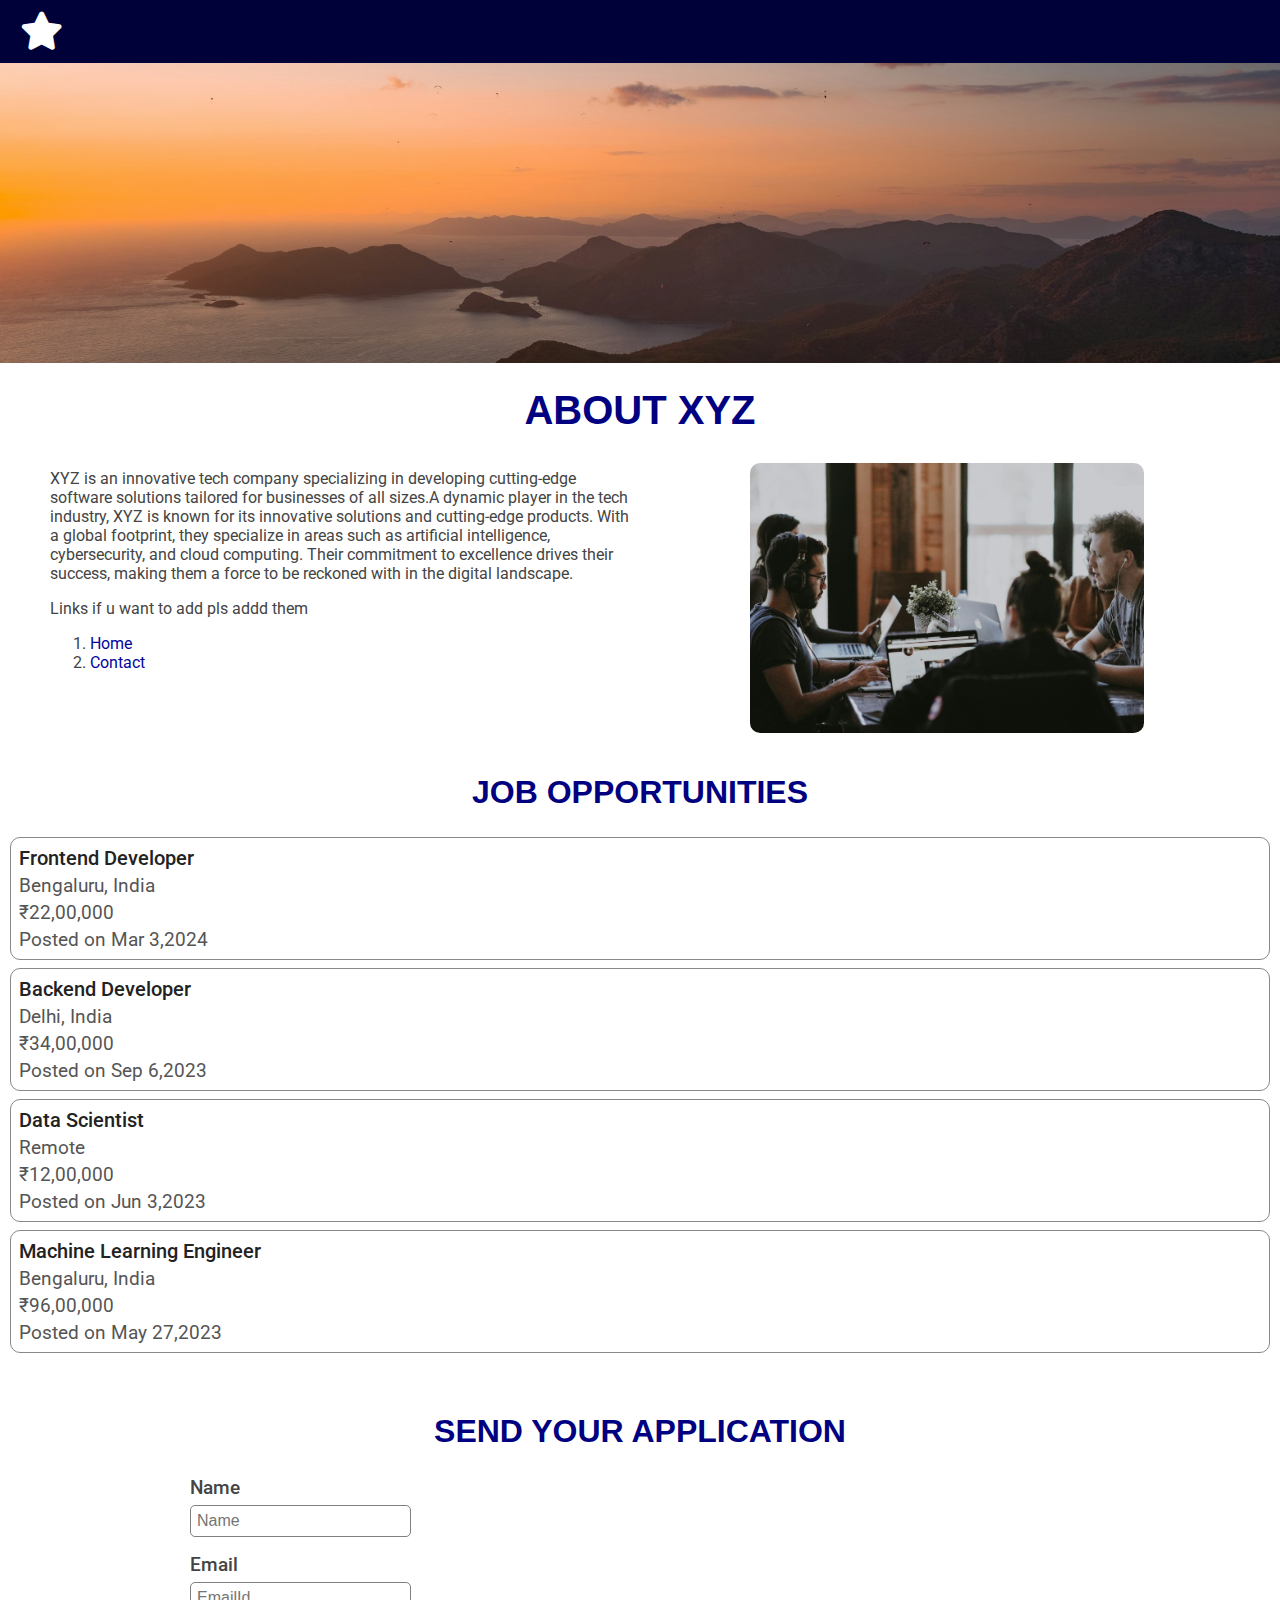
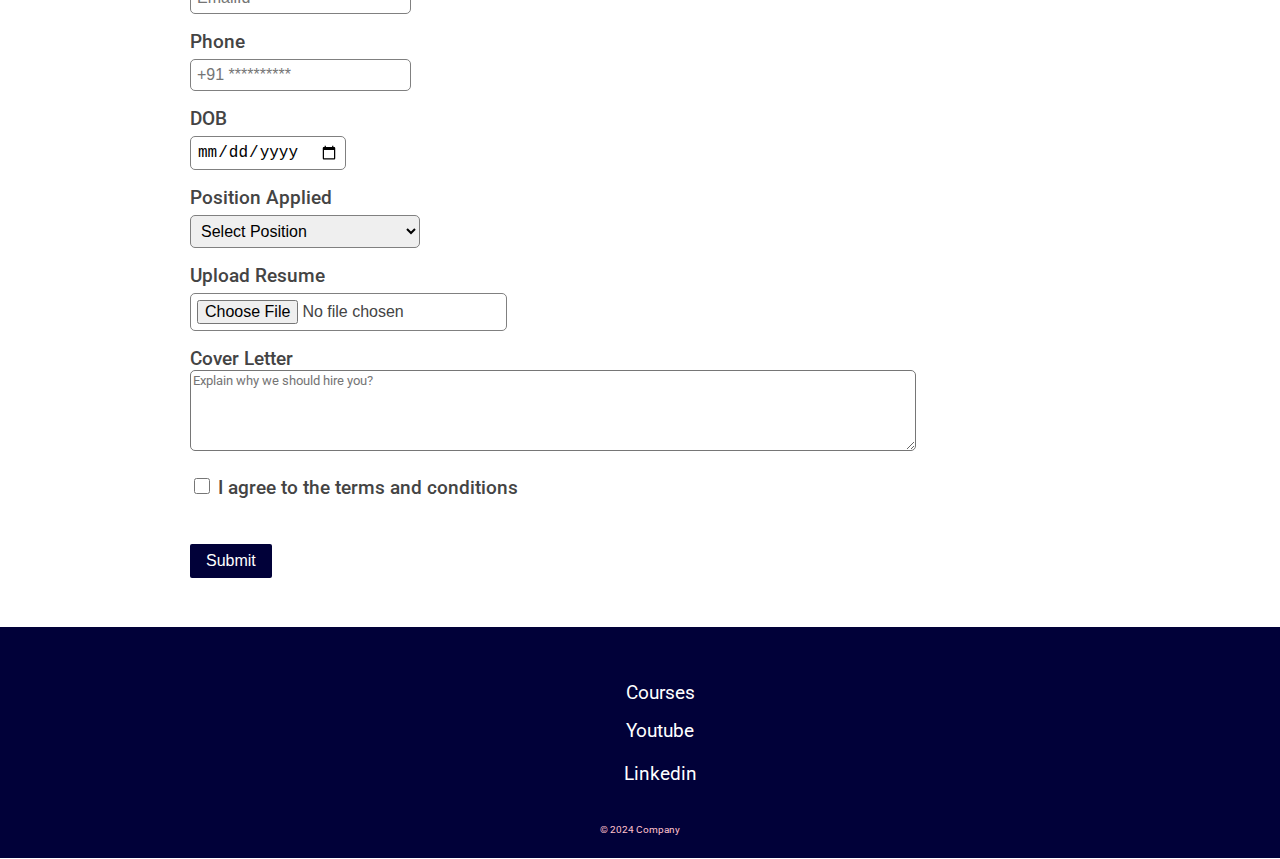
<file: src/index.html>
<!DOCTYPE html>
<html lang="en">

<head>
    <title> XYZ| Jobs</title>
    <meta charset="utf-8">
    <meta name="viewport" content="width=device-width, initial-scale=1">
    <meta name="description" content="Job Openings">
    <meta name="keywords" content="Jobs, XYZ, Software, Developer, Engineer">
    <meta name="author" content="XYZ">
    <meta name="robots" content="index, follow">
    <meta property="og:title" content="XYZ Careers">
    <meta property="og:description" content="Job Openings">
    <meta property="og:image" content="/team.jpg">
    <link rel="icon" type="image/x-icon" href="https://logowik.com/content/uploads/images/795_home.jpg">
    <link rel="stylesheet" href="styles.css">
    <link rel="preconnect" href="https://fonts.googleapis.com">
    <link rel="preconnect" href="https://fonts.gstatic.com" crossorigin>
    <link
        href="https://fonts.googleapis.com/css2?family=Roboto:ital,wght@0,100;0,300;0,400;0,500;0,700;0,900;1,100;1,300;1,400;1,500;1,700;1,900&display=swap"
        rel="stylesheet">
    <link rel="stylesheet" href="https://cdnjs.cloudflare.com/ajax/libs/font-awesome/6.0.0-beta3/css/all.min.css">

</head>

<div>
    <div id="nav-bar">
        <i class="fa-solid fa-star fa-2xl" style="color: #ffffff;"></i>
    </div>
    <img id="banner" src="banner.jpg" alt="Banner for my image">



    <h1>ABOUT XYZ</h1>
    <div class="wrapper">
        <div id="about">
            <div id="abt-desc">
                <p style="margin-top: 1%;">
                    XYZ is an innovative tech company specializing in developing cutting-edge software solutions
                    tailored for businesses of all sizes.A dynamic player in the tech industry, XYZ is known for its
                    innovative solutions and cutting-edge products. With a global footprint, they specialize in areas
                    such as artificial intelligence, cybersecurity, and cloud computing. Their commitment to excellence
                    drives their success, making them a force to be reckoned with in the digital landscape.
                </p>

                <p>Links if u want to add pls addd them
                <ol>
                    <li>
                        <a href="www.google.com">
                            Home
                        </a>
                    </li>
                    <li>
                        <a href="www.google.com">
                            Contact
                        </a>
                    </li>

                </ol>
                </p>
            </div>
            <div id="abt-team">
                <img id="team" src="team.jpg" alt="Team Wrok is a dream Work">

            </div>
        </div>
    </div>



    <h2>Job Opportunities</h2>
    <div class="wrapper">


        <div id="jobs-list">
            <div class="job">
                <div class="job-title">Frontend Developer</div>
                <div class="job-detail">Bengaluru, India</div>
                <div class="job-detail">₹22,00,000</div>
                <div class="job-detail">Posted on Mar 3,2024</div>
            </div>
            <div class="job">
                <div class="job-title">Backend Developer</div>
                <div class="job-detail">Delhi, India</div>
                <div class="job-detail">₹34,00,000</div>
                <div class="job-detail">Posted on Sep 6,2023</div>
            </div>
            <div class="job">
                <div class="job-title">Data Scientist</div>
                <div class="job-detail">Remote</div>
                <div class="job-detail">₹12,00,000</div>
                <div class="job-detail">Posted on Jun 3,2023</div>
            </div>
            <div class="job">
                <div class="job-title">Machine Learning Engineer</div>
                <div class="job-detail">Bengaluru, India</div>
                <div class="job-detail">₹96,00,000</div>
                <div class="job-detail">Posted on May 27,2023</div>
            </div>
        </div>



        <div id="jobs">
            <table id="jobs-table" style="width:100%">
                <tr class="jobs-header-row">
                    <th style="width: 35%;">Job Title</th>
                    <th style="width: 25%;">Location</th>
                    <th>Salary</th>
                    <th style="width: 20%;">Posted on</th>
                </tr>
                <tr class="jobs-data-row">
                    <td>Frontend Developer </td>
                    <td>Chennai, India</td>
                    <td>₹20,00,000</td>
                    <td>Jan 15, 2024</td>
                </tr>
                <tr class="jobs-data-row">
                    <td>Backend Developer</td>
                    <td>Delhi, India</td>
                    <td>₹25,00,000</td>
                    <td>Dec 15,2023</td>
                </tr>
                <tr class="jobs-data-row">
                    <td>Data Scientist</td>
                    <td>Remote</td>
                    <td>₹32,00,000</td>
                    <td>Oct 20, 2023</td>
                </tr>
                <tr class="jobs-data-row">
                    <td>Machine Learning Engineer</td>
                    <td>Work From Home</td>
                    <td>₹10,00,000</td>
                    <td>Sep 19,2022</td>
                </tr>
            </table>
        </div>
    </div>
    <br>


    <div class="application">
        <h2>Send your Application</h2>
        <form id="application-form" action="https://formbold.com/s/6M8L5" method="post" enctype="multipart/form-data">
            <div id="form-group">
                <label for="name">Name</label><br>
                <input type="text" id="name" name="Full Name" required placeholder="Name">
            </div>

            <div id="form-group">
                <label for="email">Email</label><br>
                <input type="email" id="email" name="Email address" required placeholder="EmailId">
            </div>

            <div id="form-group">
                <label for="phone">Phone</label><br>
                <input type="tel" id="phone" name="Phone number" maxlength="14" required placeholder="+91 **********">
            </div>

            <div id="form-group">
                <label for="DOB">DOB</label><br>
                <input type="date" id="DOB" name="DOB" required>
            </div>
            <div id="form-group">
                <label for="Position">Position Applied</label><br>
                <select id="Position" name="Position Applied" required>
                    <option value="">Select Position</option>
                    <option value="Frontend">Frontend Developer</option>
                    <option value="Backend">Backend Developer</option>
                    <option value="Data Scientist">Data Scientist</option>
                    <option value="ML Engineer">Machine Learning Engineer</option>
                </select><br>
            </div>

            <div id="form-group">
                <label for="resume">Upload Resume</label><br>
                <input type="file" id="resume" name="Resume" required accept=".pdf,.doc,.docx">
            </div>

            <div id="form-group">
                <label for="coverletter">Cover Letter</label><br>
                <textarea id="coverletter" name="coverletter" rows="5"
                    placeholder="Explain why we should hire you?"></textarea>
            </div>

            <div id="form-group">
                <label for="terms">
                    <input type="checkbox" id="terms" name="terms" required>
                    I agree to the terms and conditions
                </label>
            </div>

            <div id="form-group"><br>
                <input type="submit" value="Submit">
            </div>
        </form>
    </div>

    <br>
    <div id="footer">
        <ul id="footer-links">
            <li id="special-link">
                <a href="www.google.com" target="_blank"></a>
                Courses
                </a>
            </li>
            <li id="special-link">
                <a href="www.google.com" target="_blank">
                    Youtube
                </a>
            </li>
            <li id="special-link">
                <a href="www.google.com" target="_blank">
                    Linkedin
                </a>
            </li>
        </ul>
        <span id="copyright">© 2024 Company</span>
    </div>
    </body>

</html>
</file>
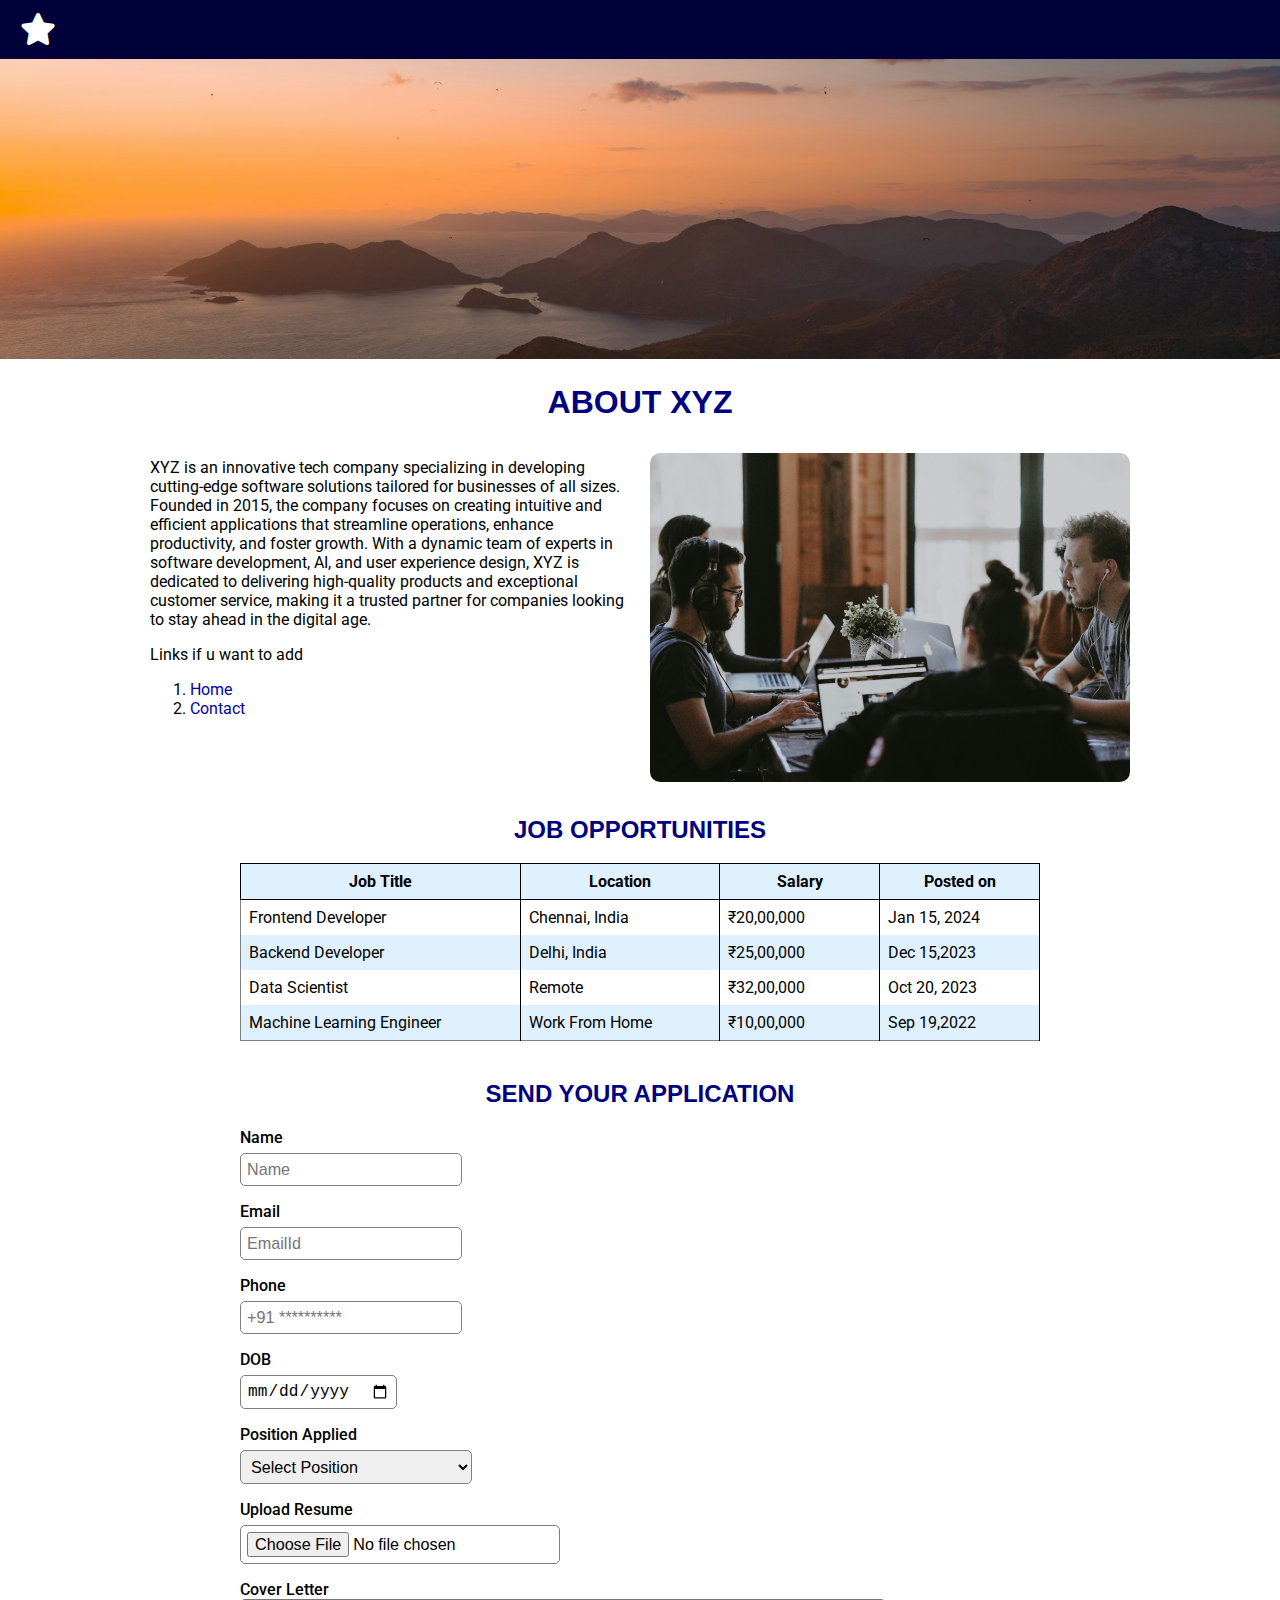
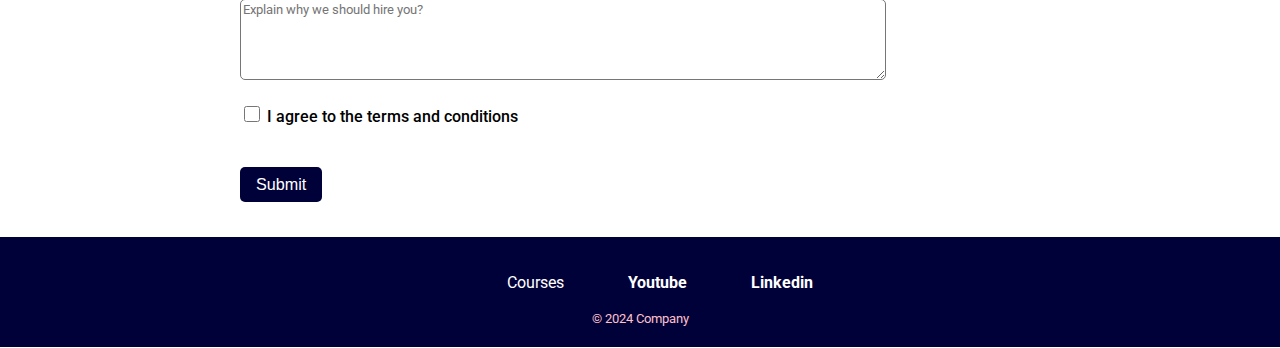
<file: src/Html/index.html>
<!DOCTYPE html>
<html lang="en">

<head>
    <title> XYZ| Jobs</title>
    <link rel="stylesheet" href="../CSS/styles.css">
    <link rel="preconnect" href="https://fonts.googleapis.com">
    <link rel="preconnect" href="https://fonts.gstatic.com" crossorigin>
    <link
        href="https://fonts.googleapis.com/css2?family=Roboto:ital,wght@0,100;0,300;0,400;0,500;0,700;0,900;1,100;1,300;1,400;1,500;1,700;1,900&display=swap"
        rel="stylesheet">
    <link rel="stylesheet" href="https://cdnjs.cloudflare.com/ajax/libs/font-awesome/6.0.0-beta3/css/all.min.css">
</head>

<div>
    <div id="nav-bar">
        <i class="fa-solid fa-star fa-2xl" style="color: #ffffff;"></i>
    </div>
    <img id="banner" src="../Images/banner.jpg" alt="Banner for my image" height="300">



    <h1>ABOUT XYZ</h1>
    <div class="wrapper">
        <div id="about">
            <div id="abt-desc">
                <p style="margin-top: 1%;">
                    XYZ is an innovative tech company specializing in developing cutting-edge software solutions
                    tailored for businesses of all sizes. Founded in 2015, the company focuses on creating intuitive and
                    efficient applications that streamline operations, enhance productivity, and foster growth. With a
                    dynamic team of experts in software development, AI, and user experience design, XYZ is
                    dedicated to delivering high-quality products and exceptional customer service, making it a trusted
                    partner for companies looking to stay ahead in the digital age.
                </p>

                <p>Links if u want to add
                <ol>
                    <li>
                        <a href="www.google.com">
                            Home
                        </a>
                    </li>
                    <li>
                        <a href="www.google.com">
                            Contact
                        </a>
                    </li>

                </ol>
                </p>
            </div>
            <div id="abt-team">
                <img id="team" src="../Images/team.jpg" alt="Team Wrok is a dream Work">

            </div>
        </div>
    </div>



    <h2>Job Opportunities</h2>
    <div class="wrapper">
        <div id="jobs">
            <table id="jobs-table" style="width:100%">
                <tr class="jobs-header-row">
                    <th style="width: 35%;">Job Title</th>
                    <th style="width: 25%;">Location</th>
                    <th>Salary</th>
                    <th style="width: 20%;">Posted on</th>
                </tr>
                <tr class="jobs-data-row">
                    <td>Frontend Developer </td>
                    <td>Chennai, India</td>
                    <td>₹20,00,000</td>
                    <td>Jan 15, 2024</td>
                </tr>
                <tr class="jobs-data-row">
                    <td>Backend Developer</td>
                    <td>Delhi, India</td>
                    <td>₹25,00,000</td>
                    <td>Dec 15,2023</td>
                </tr>
                <tr class="jobs-data-row">
                    <td>Data Scientist</td>
                    <td>Remote</td>
                    <td>₹32,00,000</td>
                    <td>Oct 20, 2023</td>
                </tr>
                <tr class="jobs-data-row">
                    <td>Machine Learning Engineer</td>
                    <td>Work From Home</td>
                    <td>₹10,00,000</td>
                    <td>Sep 19,2022</td>
                </tr>
            </table>
        </div>
    </div>
    <br>


    <div class="application">
        <h2>Send your Application</h2>
        <form id="application-form" action="https://formbold.com/s/6M8L5" method="post" enctype="multipart/form-data">
            <div id="form-group">
                <label for="name">Name</label><br>
                <input type="text" id="name" name="Full Name" required placeholder="Name">
            </div>

            <div id="form-group">
                <label for="email">Email</label><br>
                <input type="email" id="email" name="Email address" required placeholder="EmailId">
            </div>

            <div id="form-group">
                <label for="phone">Phone</label><br>
                <input type="tel" id="phone" name="Phone number" maxlength="14" required placeholder="+91 **********">
            </div>

            <div id="form-group">
                <label for="DOB">DOB</label><br>
                <input type="date" id="DOB" name="DOB" required>
            </div>
            <div id="form-group">
                <label for="Position">Position Applied</label><br>
                <select id="Position" name="Position Applied" required>
                    <option value="">Select Position</option>
                    <option value="Frontend">Frontend Developer</option>
                    <option value="Backend">Backend Developer</option>
                    <option value="Data Scientist">Data Scientist</option>
                    <option value="ML Engineer">Machine Learning Engineer</option>
                </select><br>
            </div>

            <div id="form-group">
                <label for="resume">Upload Resume</label><br>
                <input type="file" id="resume" name="Resume" required accept=".pdf,.doc,.docx">
            </div>

            <div id="form-group">
                <label for="coverletter">Cover Letter</label><br>
                <textarea id="coverletter" name="coverletter" rows="5"
                    placeholder="Explain why we should hire you?"></textarea>
            </div>

            <div id="form-group">
                <label for="terms">
                    <input type="checkbox" id="terms" name="terms" required>
                    I agree to the terms and conditions
                </label>
            </div>

            <div id="form-group"><br>
                <input type="submit" value="Submit">
            </div>
        </form>
    </div>

    <br>
    <div id="footer">
        <ul id="footer-links">
            <li id="special-link">
                <a href="www.google.com" target="_blank"></a>
                Courses
                </a>
            </li>
            <li id="special-link">
                <a href="www.google.com" target="_blank">
                    Youtube
                </a>
            </li>
            <li id="special-link">
                <a href="www.google.com" target="_blank">
                    Linkedin
                </a>
            </li>
        </ul>
        <span id="copyright">© 2024 Company</span>
    </div>

    </body>

</html>
</file>
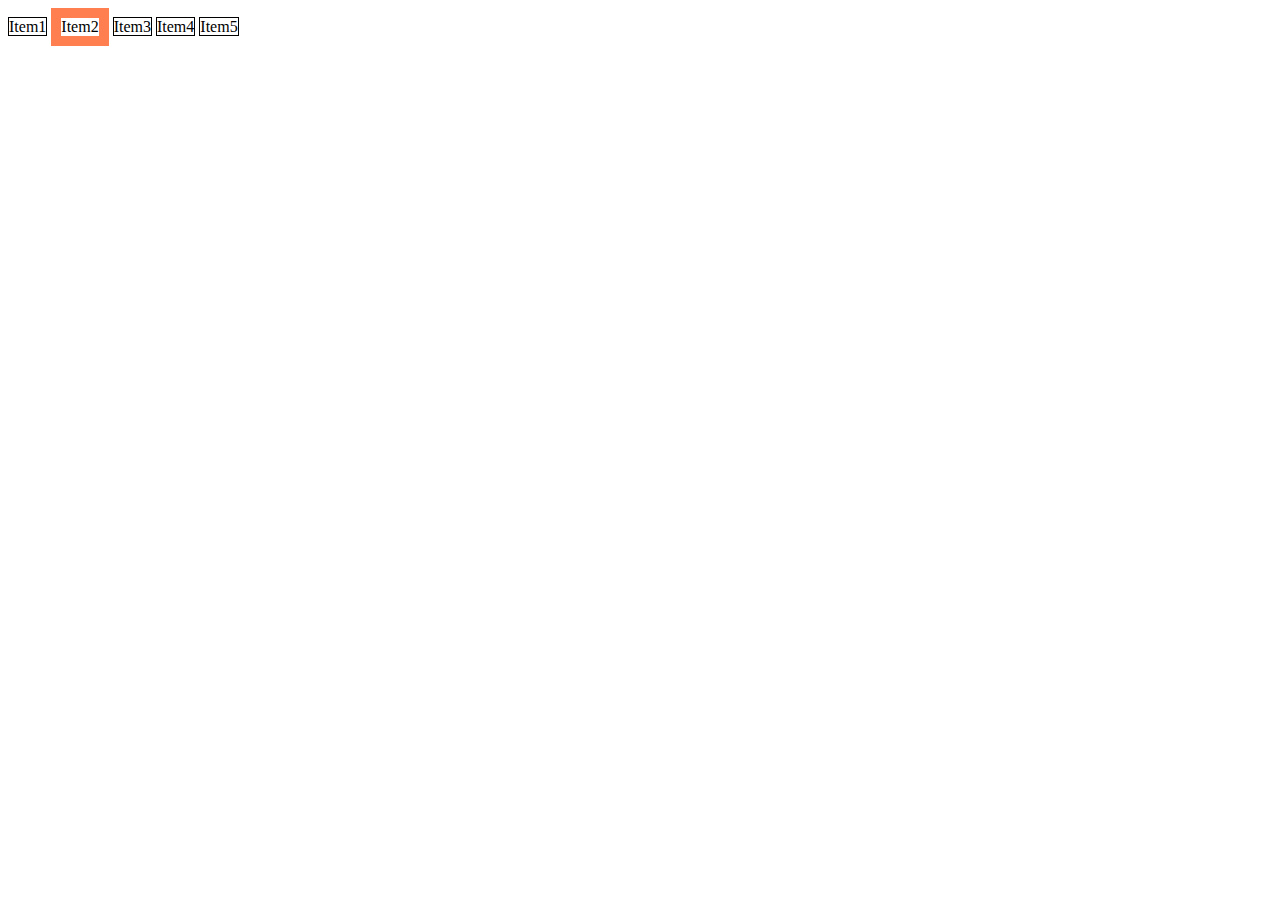
<file: src/display.html>
<!DOCTYPE html>
<html>
    <head>
        <style>
            #item1{
                display: inline;
                border: 1px solid black;
            }

            #item2{
                display: inline-block;
                border: 10px solid coral;
            }

            #item3{
                display: inline;
                border: 1px solid black;
            }

            #item4{
                display: inline;
                border: 1px solid black;
            }

            #item5{
                display: inline;
                border: 1px solid black;
            }
        </style>
    </head>
    <body>
        <div id="item1">Item1</div>
        <div id="item2">Item2</div>
        <div id="item3">Item3</div>
        <div id="item4">Item4</div>
        <div id="item5">Item5</div>

    </body>
</html>
</file>
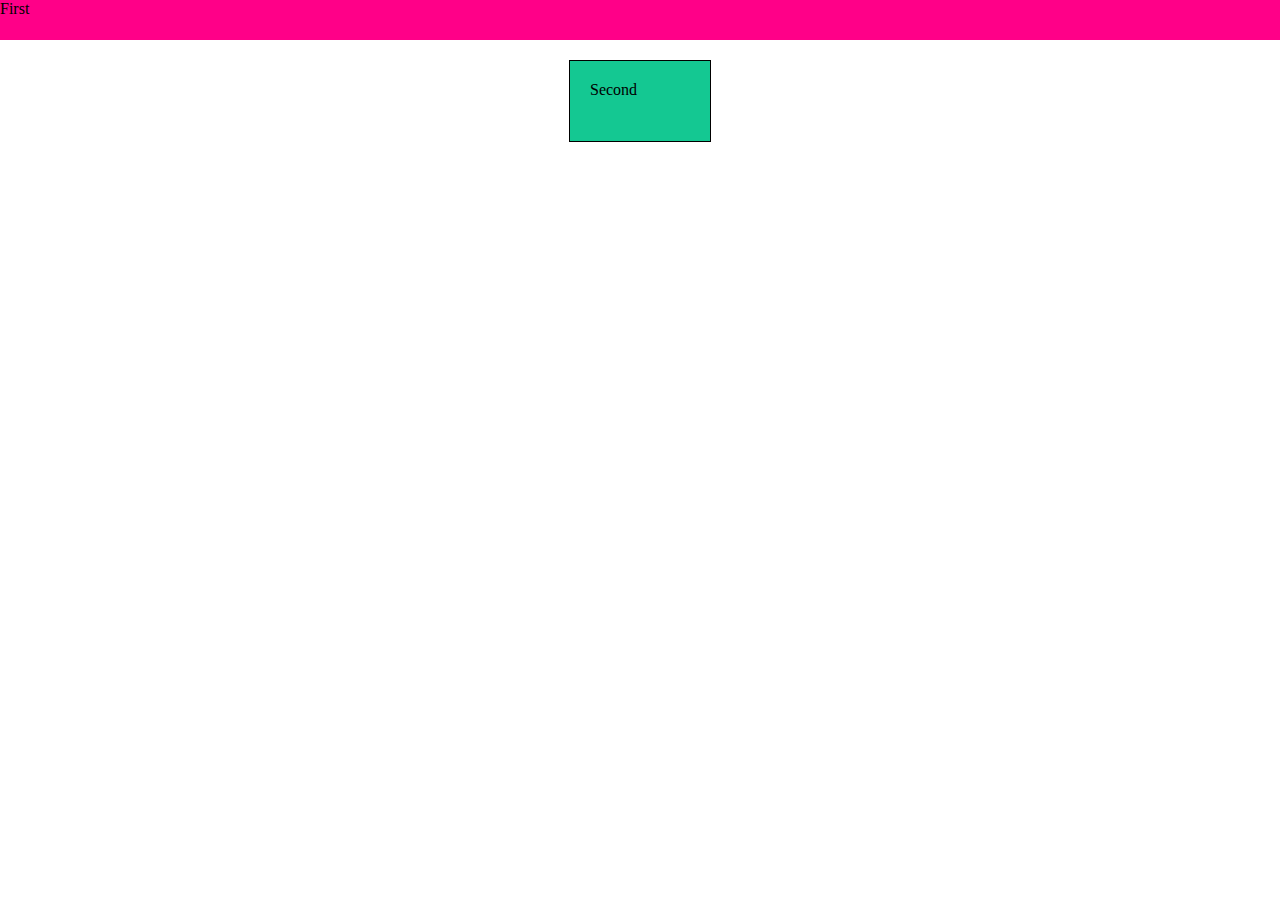
<file: src/Html/boxmodel.html>
<!DOCTYPE html>
<html lang="en">
    <head>
        <title>
            BoxModel
        </title>
        <style>
            body{
                padding: 0;
                margin: 0;
            }
            .box-one{
                background-color: #ff0088;
                height: 40px;
                /* Margin auto works with left and right and 2 consecutive elements margin overlaps *//
            }
            .box-two{
                background-color: rgb(20, 200, 146);
                height: 40px;
                padding: 20px;
                width:100px;
                border: 1px solid black;
                /* border-radius: 25px;                 */
                margin:20px auto 50px auto;

            }
        </style>
    </head>
    <body>
        <div class="box-one">First</div>
        <div class="box-two">Second</div>
    </body>
</html>
</file>
<file: src/styles.css>
html {
    font-size: 14px;
    overflow-x: hidden;
}

body {
    margin: 0;
    padding: 0;
    font-family: 'Roboto', sans-serif;
    font-size: 1.2rem;
    color: #444444;
}


h1,
h2,
h3,
h4,
h5,
h6 {
    font-family: 'Inter', sans-serif;
    font-weight: 600;
    color: #222222;
}

h1,
h2 {
    color: navy;
    text-align: center;
    text-transform: uppercase;
}

h1 {
    font-size: 2.5rem;
}

h2 {
    font-size: 2rem;
}

h3 {
    font-size: 1.75rem;
}

h4 {
    font-size: 1.5rem;
}

h5 {
    font-size: 1.25rem;
}

h6 {
    font-size: 1rem;
}

a {
    text-decoration: none;
    color: rgb(3, 3, 157);
}

a:hover {
    text-decoration: none;
    color: rgb(0, 0, 0);
}

#nav-bar {
    padding: 20px;
    margin: 0;
    background-color: rgb(1, 1, 57);
}

#banner {
    width: 100%;
    height: 150;
    object-fit: cover;
}

.wrapper {
    max-width: 500px;
    margin: 0 auto;
    padding: 0 10px;
}

#about {
    max-width: 500px;
    margin: 0 auto;
}
#team {
    max-width: 100%;
    height: 80;
    border-radius: 10px;
}

#jobs{
    display: none;
}


#jobs-list{
    display: block;
}

.job{
    border: 1px solid #898989;
    margin-top:8px;
    border-radius: 10px;
    padding: 8px;
}

.job-title{
    font-size:1.25rem;
    color:#222222;
    font-weight: 500;
}

.job-detail{
    margin-top:4px;
    color:#555;
}


.application{
    max-width: 300px;
    margin: 0 auto;
    padding: 10 8px;
}


#application-form input,select{
    padding: 6px;
    font-size: 1.01rem; 
    margin-top: 6px;
    border-radius: 5px;
    border: 1px solid gray;
}

#application-form label{
    font-weight:500;
}

#form-group{
    margin: 16px 0px;
}

#form-group textarea{
    width: 70%;
    border-radius: 5px;
    font-family: 'Roboto';
}

#form-group input[type="checkbox"]{
    height: 7px;
    width: 7px;
    
}

#form-group input[type="submit"]{
    background-color: rgb(1, 1, 57);
    color: white;
    padding: 8px 16px;
    border-radius: 5px;
    border: none;
    cursor:pointer;
}


#footer{
    background-color: rgb(1, 1, 57);
    color: white;
    text-align: center;
    padding: 20px;
    max-width:100%  ;
}

#footer-links{
    list-style: none;
    color: #ffffff;
}

#footer-links li{
    display: flex;
    flex-direction: column;
    padding: 5px;
    margin: 0 30px;
}

#copyright{
    color:pink;
    font-size: 0.6rem;
    
}

#special-link a {
    color: #ffffff;
    text-decoration: none; 
    padding: 5px;
}





@media screen and (min-width:576px) {
    html {
        font-size: 16px;
    }

    body {
        margin: 0;
        padding: 0;
        font-family: 'Roboto', sans-serif;
        font-size: 1.4rem;
        color: #444444;
    }
    

    #banner {
        width: 100%;
        height: 200;
        object-fit: cover;
    }

    h1 {
        margin: 16px 0;
    }

    .wrapper {
        max-width: 600px;
        margin: 0 auto;
        padding: 0 10px;
        box-sizing: border-box;
    }

    #about {
        
        max-width: 600px;
        margin: 0 auto;
        box-sizing: border-box;
        font-size: 1.02rem;
    }

    #team {
        max-width: 100%;
        height: 80px;
        border-radius: 10px;
    }
    

    #abt-desc,
    #abt-team {
        padding: 10px;
    }

    #jobs {
        max-width: 700px;
        margin: 0 auto;
        padding: 10 8px;
    }

    #jobs-table{
        width: 100%;
        border: 1px solid rgb(101, 101, 101); 
        border-collapse: collapse;
        
    }
    
    #jobs-list{
        display: none;
    }
    .jobs-header-row th{
        border: 1px solid black;
        padding:8px;
        background-color: rgb(223, 240, 255);
        text-align: left; 
    }
    

    
.application{
    max-width: 200px;
    margin: 0 50px;
    /* margin-right:50px; */
}


#application-form input,select{
    padding: 6px;
    font-size: 1.0rem; 
    margin-top: 6px;
    border-radius: 5px;
    border: 1px solid gray;
}

#application-form label{
    font-weight:500;
}

#form-group{
    margin: 16px 0px;
}

#form-group textarea{
    width: 80%;
    border-radius: 5px;
    font-family: 'Roboto';
}

#form-group input[type="checkbox"]{
    height: 16px;
    width: 16px;
    
}

#form-group input[type="submit"]{
    background-color: rgb(1, 1, 57);
    color: white;
    padding: 8px 16px;
    border-radius: 5px;
    border: none;
    cursor:pointer;
}

}

@media screen and (min-width:768px) {
    html {
        font-size: 16px;
    }

    body {
        margin: 0;
        padding: 0;
        font-family: 'Roboto', sans-serif;
        font-size: 1.2rem;
        color: #444444;
    }

    #banner {
        width: 100%;
        height: 300px; /* Added px */
        object-fit: cover;
    }

    h1 {
        margin: 20px 0;
    }

    .wrapper {
        max-width: 1400px;
        max-height: 1000px;
        margin: 0 auto;
        padding: 0 10px;
        box-sizing: border-box;
    }

    #about {
        display: flex;
        flex-direction: row;
        max-width: 1200px;
        margin: 0 auto;
        box-sizing: border-box;
        font-size: 1.02rem;
    }

    #abt-desc,
    #abt-team {
        width: 50%;
        box-sizing: border-box;
        padding: 10px;
    }

    #team {
        max-width: 100%;
        height: 270px;
        border-radius: 10px;
        margin-left: 100px;
    }

    #jobs-list{
        display: block;
    }

    #jobs {
        max-width: 1000px;
        margin: 0 auto;
        padding: 10px 8px;
    }

    #jobs-table {
        display: table; /* Show table */
        width: 100%;
        border: 1px solid gray; 
        border-collapse: collapse;
    }

    .jobs-header-row th {
        border: 1px solid black;
        padding: 8px;
        background-color: rgb(223, 240, 255);
        text-align: left;
    }

    .jobs-data-row td {
        border-right: 1px solid black;
        padding: 8px;
    }

    #jobs-table tr:nth-child(odd) {
        background-color: rgb(223, 240, 255);
    }

    .application {
        max-width: 900px;
        margin: 0 auto;
        padding: 10px 8px;
    }

    #application-form input, select {
        padding: 6px;
        font-size: 1rem;
        margin-top: 6px;
        border-radius: 5px;
        border: 1px solid gray;
    }

    #application-form label {
        font-weight: 500;
    }

    #form-group {
        margin: 16px 0px;
    }

    #form-group textarea {
        width: 80%;
        border-radius: 5px;
        font-family: 'Roboto';
    }

    #form-group input[type="checkbox"] {
        height: 16px;
        width: 16px;
    }

    #form-group input[type="submit"] {
        background-color: rgb(1, 1, 57);
        color: white;
        padding: 8px 16px;
        border-radius: 2px;
        border: none;
        cursor: pointer;
    }
}
</file>
<file: src/CSS/styles.css>
body{
    margin: 0;
    padding: 0;
    font-family: 'Roboto',sans-serif;
}
h1,h2,h3,h4,h5,h6{
    font-family: 'Inter',sans-serif;

}
h1,h2{
    color: navy;
    text-align: center;
    text-transform: uppercase;
}

h3{
    margin-bottom: 8px;
    margin-top: 0;
}

a{
    text-decoration: none; 
    color:rgb(3, 3, 157);
}

a:hover{
    text-decoration: underline;
    color: rgb(0, 0, 0);
}
#nav-bar{
    padding:20px;
    margin: 0;
    background-color: rgb(1, 1, 57);
}

#banner{
    width:100%;
    object-fit: cover;
}

.wrapper {
    max-width: 1200px;
    margin: 0 auto;
    padding: 0 10px;
    box-sizing: border-box;
}

#about {
    display: flex;
    max-width: 1000px;
    margin: 0 auto;
    box-sizing: border-box;
    font-size: 1.02rem;
}

#abt-desc, #abt-team {
    width: 50%;
    box-sizing: border-box;
    padding: 10px;
}

#team {
    max-width: 100%;
    height: auto;
    border-radius: 10px;
}


#jobs{
    max-width: 800px;
    margin: 0 auto;
    padding: 10 8px;
}

#jobs-table{
    width: 100%;
    border: 1px solid gray; 
    border-collapse: collapse;
    
}

.jobs-header-row th{
    border: 1px solid black;
    padding:8px;
    background-color: rgb(223, 240, 255);
    /* text-align: left; */
}

.jobs-data-row td{
    border-right: 1px solid black;
    padding:8px;
}

#jobs-table tr:nth-child(odd){
    background-color:rgb(223, 240, 255);
}

.application{
    max-width: 800px;
    margin: 0 auto;
    padding: 10 8px;
}

#application-form input,select{
    padding: 6px;
    font-size: 1.01rem; 
    margin-top: 6px;
    border-radius: 5px;
    border: 1px solid gray;
}

#application-form label{
    font-weight:500;
}

#form-group{
    margin: 16px 0px;
}

#form-group textarea{
    width: 80%;
    border-radius: 5px;
    font-family: 'Roboto';
}

#form-group input[type="checkbox"]{
    height: 16px;
    width: 16px;
    
}

#form-group input[type="submit"]{
    background-color: rgb(1, 1, 57);
    color: white;
    padding: 8px 16px;
    border-radius: 5px;
    border: none;
    cursor:pointer;
}

#footer{
    background-color: rgb(1, 1, 57);
    color: white;
    text-align: center;
    padding: 20px;
    
}

#footer-links{
    list-style: none;
    color: #ffffff;
}

#footer-links li{
    display: inline;
    margin: 0 30px;
}

#copyright{
    color:pink;
    font-size: 0.8rem;
}

#special-link a {
    color: #ffffff;
    font-weight: bold; 
    text-decoration: none; 
}
</file>
